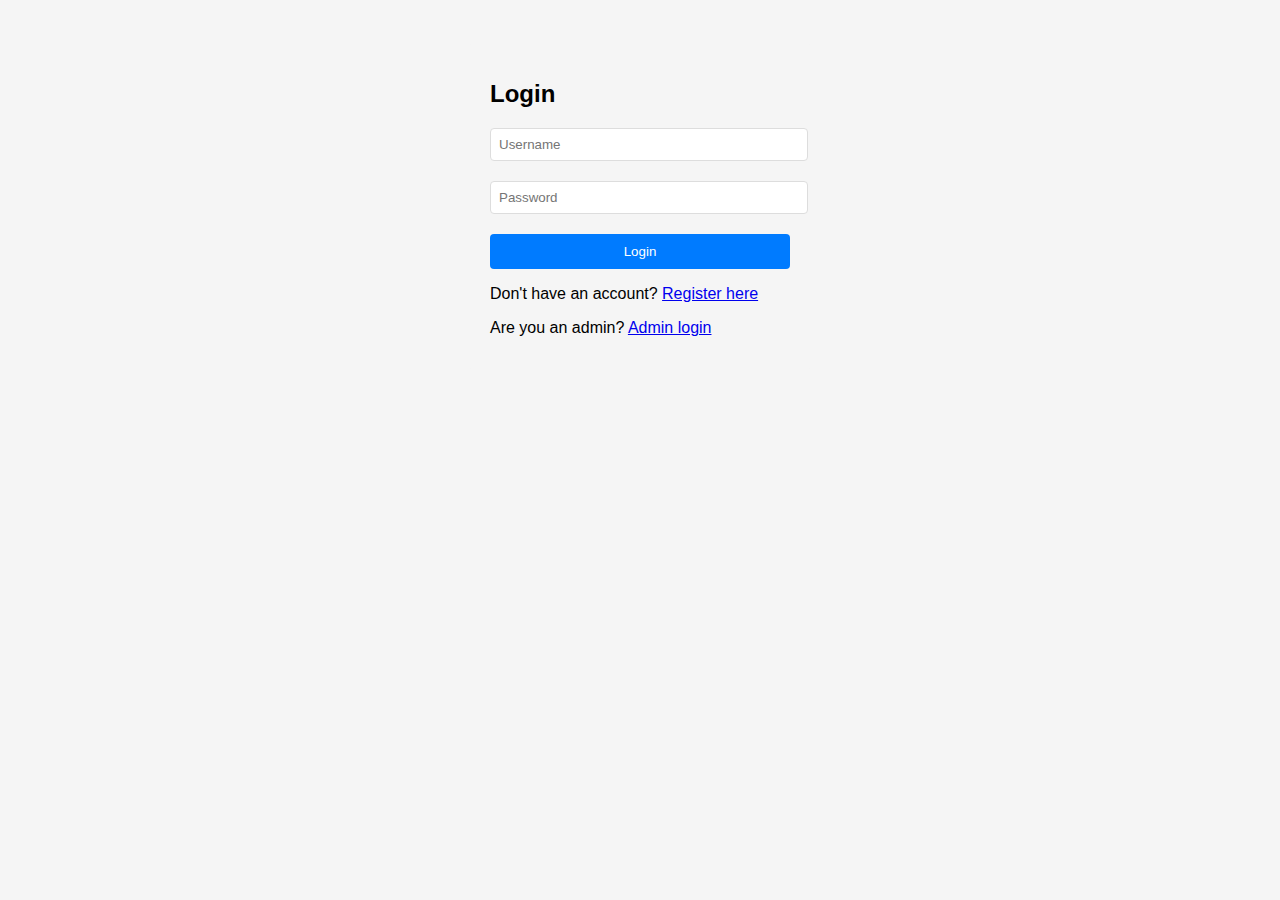
<file: frontend/index.html>
<!DOCTYPE html>
<html lang="en">
<head>
    <meta charset="UTF-8">
    <meta name="viewport" content="width=device-width, initial-scale=1.0">
    <title>Tourism Management System - Dashboard</title>
    <link rel="stylesheet" href="style.css">
</head>
<body>
    <div class="container">
        <nav class="navbar">
            <h1>Tourism Management System</h1>
            <div class="user-controls">
                <span id="userGreeting"></span>
                <button id="logoutBtn" class="btn-secondary">Logout</button>
            </div>
        </nav>
        
        <div class="main-content">
            <section class="booking-form">
                <h2>Book a Hotel</h2>
                <form id="bookingForm">
                    <div class="form-group">
                        <select id="hotelSelect" required>
                            <option value="">Select a hotel</option>
                        </select>
                    </div>
                    <div class="form-group">
                        <input type="date" id="startDate" required>
                    </div>
                    <div class="form-group">
                        <input type="date" id="endDate" required>
                    </div>
                    <button type="submit" class="btn-primary">Book Now</button>
                </form>
            </section>

            <section class="bookings-list">
                <h2>Your Bookings</h2>
                <div id="bookingsList"></div>
            </section>
        </div>
    </div>

    <div id="overlay" class="overlay" style="display: none;"></div>
    <div id="deleteDialog" class="confirmation-dialog" style="display: none;">
        <h3>Confirm Deletion</h3>
        <p>Are you sure you want to delete this booking?</p>
        <div class="dialog-buttons">
            <button id="cancelDelete" class="btn-secondary">Cancel</button>
            <button id="confirmDelete" class="btn-danger">Delete</button>
        </div>
    </div>

    <script src="js/main.js"></script>
</body>
</html>
</file>
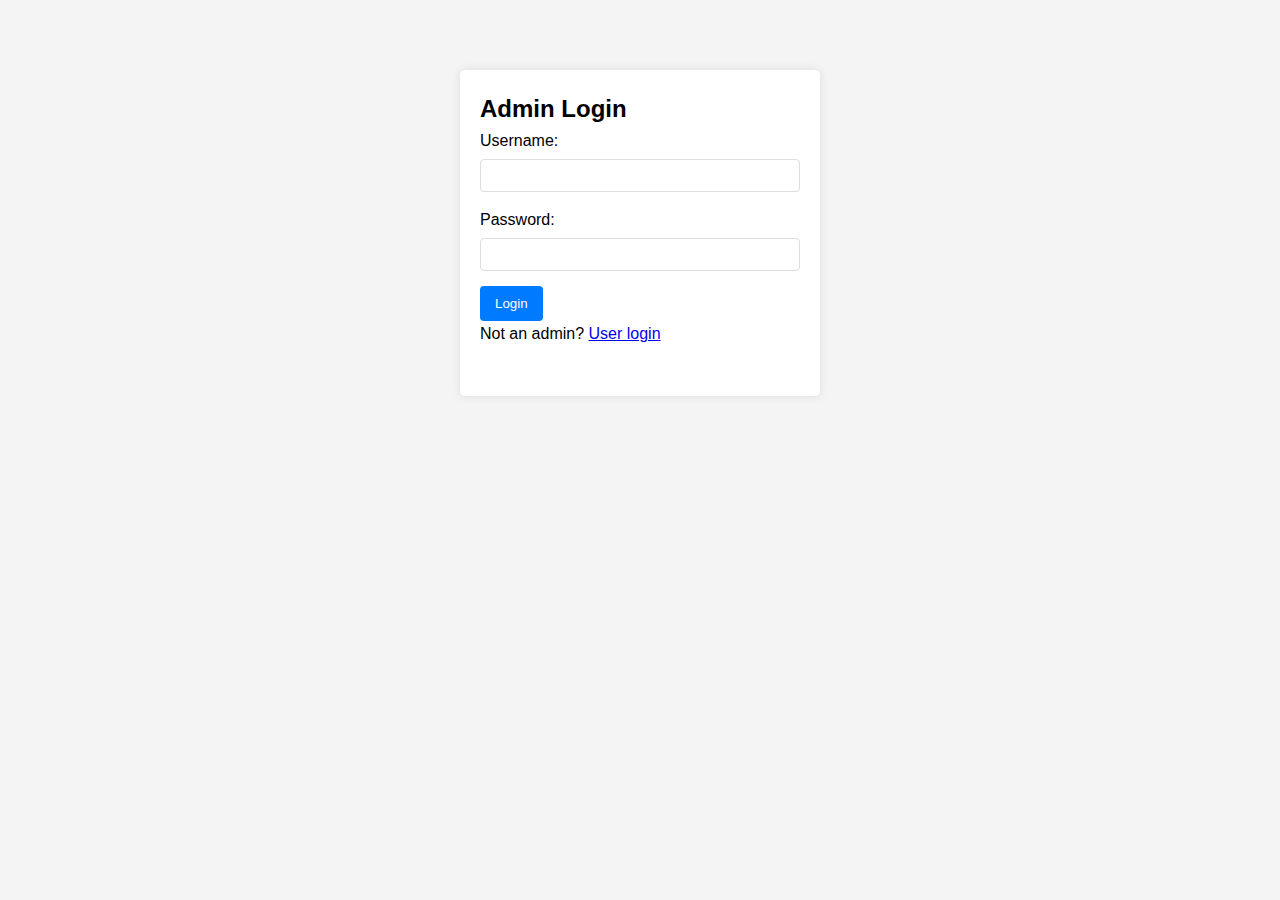
<file: admin-frontend/admin-login.html>
<!DOCTYPE html>
<html lang="en">
<head>
    <meta charset="UTF-8">
    <meta name="viewport" content="width=device-width, initial-scale=1.0">
    <title>Admin Login</title>
    <link rel="stylesheet" href="style.css">
</head>
<body>
    <div class="container">
        <div class="form-container">
            <h2>Admin Login</h2>
            <form id="adminLoginForm">
                <div class="form-group">
                    <label for="username">Username:</label>
                    <input type="text" id="username" name="username" required>
                </div>
                <div class="form-group">
                    <label for="password">Password:</label>
                    <input type="password" id="password" name="password" required>
                </div>
                <button type="submit">Login</button>
            </form>
            <div class="links">
                <p>Not an admin? <a href="/login.html">User login</a></p>
            </div>
            <div id="message" class="message"></div>
        </div>
    </div>
    <script src="js/admin-auth.js"></script>
</body>
</html>
</file>
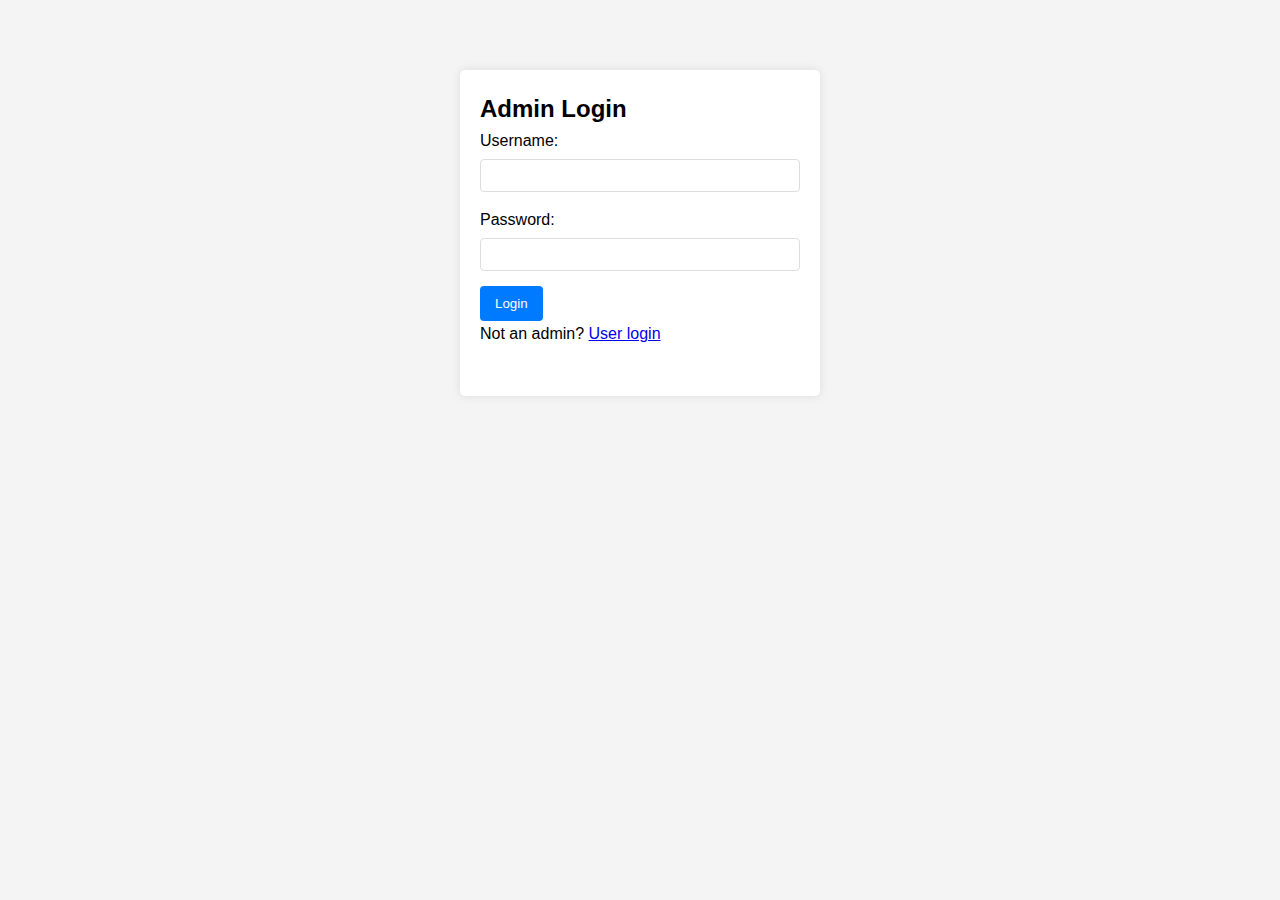
<file: admin-frontend/admin.html>
<!DOCTYPE html>
<html lang="en">
<head>
    <meta charset="UTF-8">
    <meta name="viewport" content="width=device-width, initial-scale=1.0">
    <title>Admin Dashboard</title>
    <link rel="stylesheet" href="style.css">
</head>
<body>
    <div class="admin-container">
        <header>
            <h1>Admin Dashboard</h1>
            <button id="logoutBtn">Logout</button>
        </header>

        <div class="admin-sections">
            <section class="admin-section">
                <h2>Hotels Management</h2>
                <form id="addHotelForm">
                    <div class="form-group">
                        <input type="text" id="hotelName" placeholder="Hotel Name" required>
                        <input type="number" id="hotelRating" placeholder="Rating (1-5)" min="1" max="5" required>
                        <button type="submit">Add Hotel</button>
                    </div>
                </form>
                <div id="hotelsList" class="data-list"></div>
            </section>

            <section class="admin-section">
                <h2>Users Management</h2>
                <div id="usersList" class="data-list"></div>
            </section>
        </div>

        <div id="bookingsModal" class="modal">
            <div class="modal-content">
                <span class="close">&times;</span>
                <h2>User Bookings</h2>
                <div id="userBookings"></div>
            </div>
        </div>
    </div>
    <script src="js/admin.js"></script>
</body>
</html>
</file>
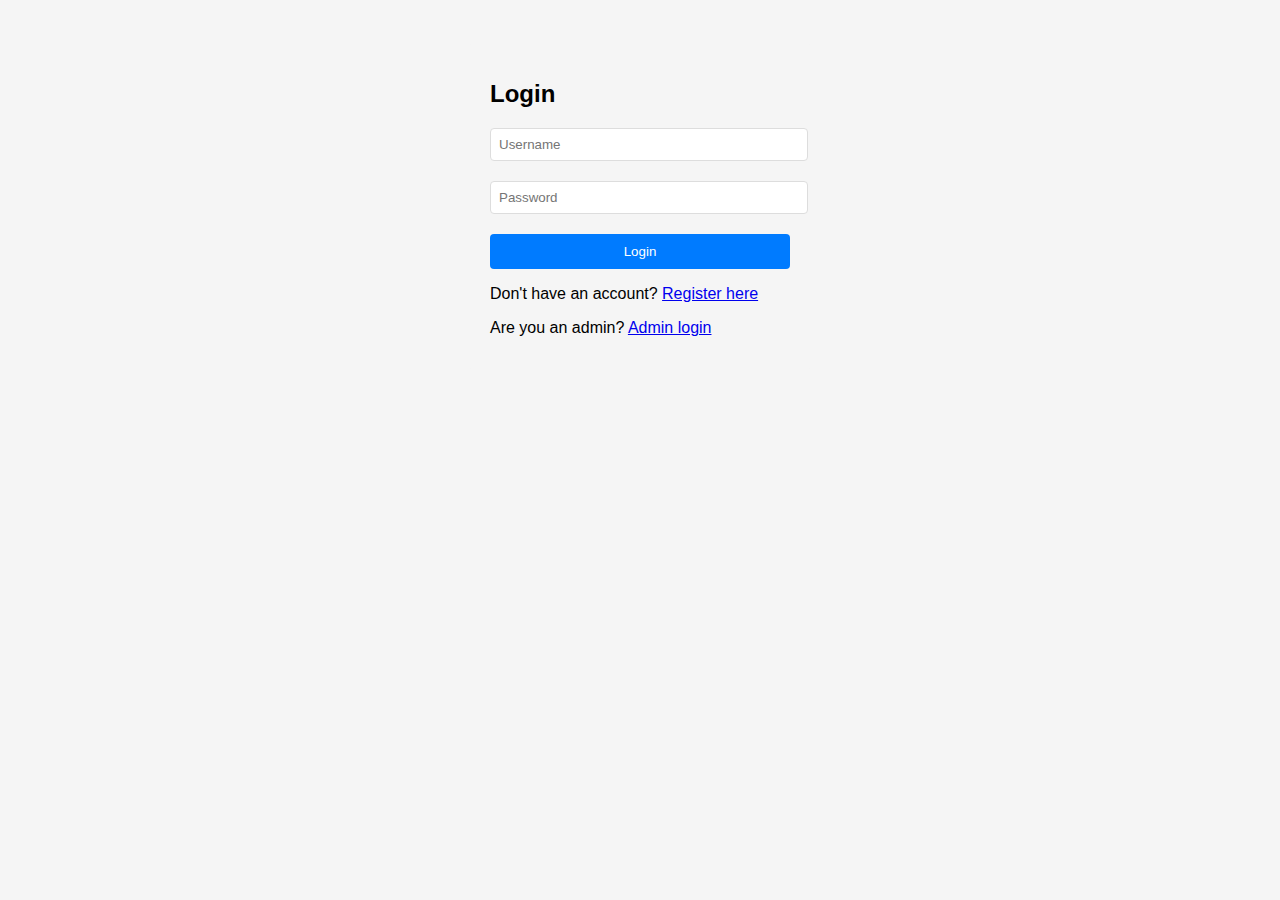
<file: frontend/login.html>
<!DOCTYPE html>
<html lang="en">
<head>
    <meta charset="UTF-8">
    <meta name="viewport" content="width=device-width, initial-scale=1.0">
    <title>Tourism Management System - Login</title>
    <link rel="stylesheet" href="style.css">
</head>
<body>
    <div class="container">
        <div class="auth-form" id="loginForm">
            <h2>Login</h2>
            <form id="loginFormContent">
                <div class="form-group">
                    <input type="text" id="loginUsername" placeholder="Username" required>
                </div>
                <div class="form-group">
                    <input type="password" id="loginPassword" placeholder="Password" required>
                </div>
                <button type="submit" class="btn-primary">Login</button>
            </form>
            <div class="links">
                <p>Don't have an account? <a href="register.html">Register here</a></p>
                <p>Are you an admin? <a href="/admin/admin-login.html">Admin login</a></p>
            </div>
        </div>
    </div>
    <script src="js/auth.js"></script>
</body>
</html>
</file>
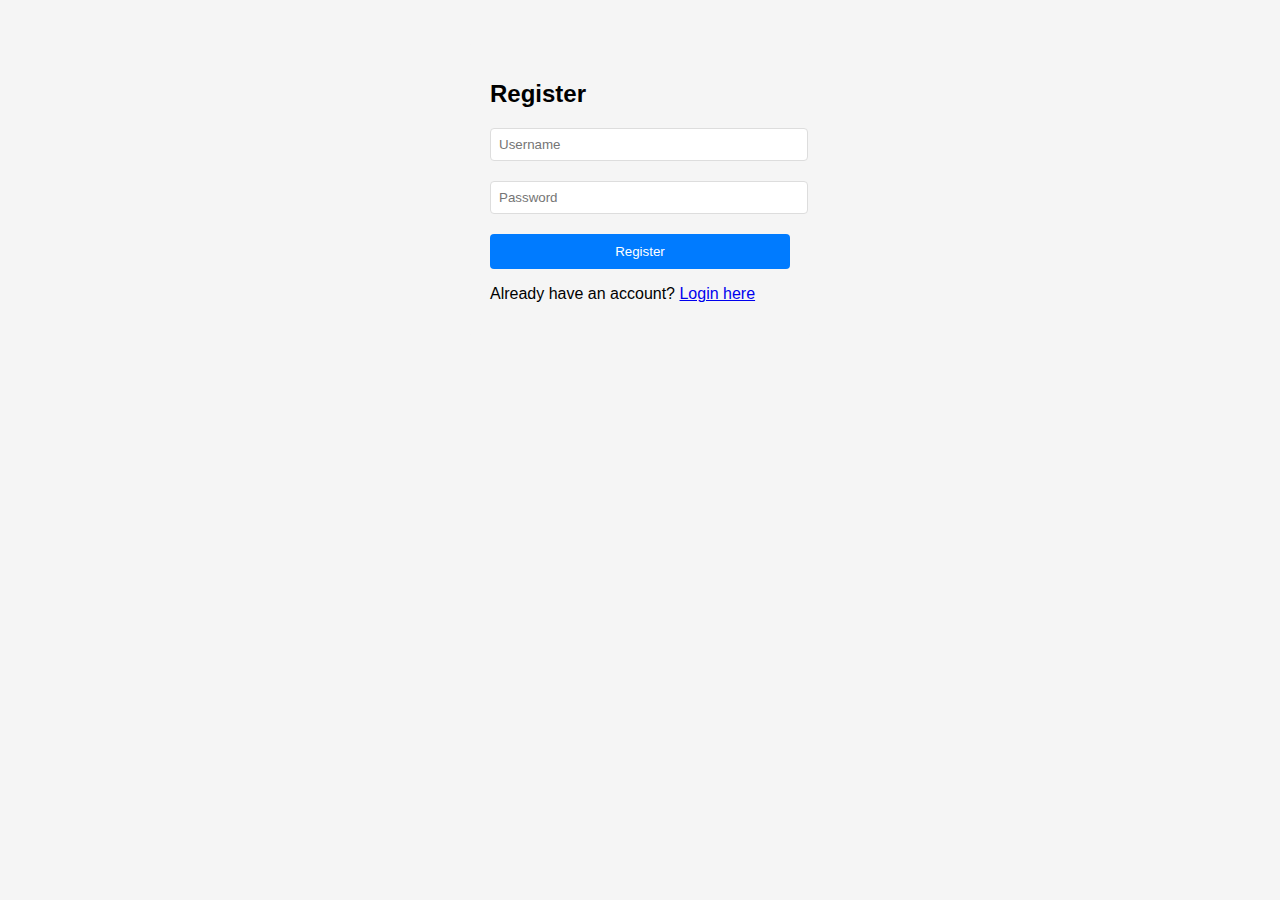
<file: frontend/register.html>
<!DOCTYPE html>
<html lang="en">
<head>
    <meta charset="UTF-8">
    <meta name="viewport" content="width=device-width, initial-scale=1.0">
    <title>Tourism Management System - Register</title>
    <link rel="stylesheet" href="style.css">
</head>
<body>
    <div class="container">
        <div class="auth-form" id="registerForm">
            <h2>Register</h2>
            <form id="registerFormContent">
                <div class="form-group">
                    <input type="text" id="registerUsername" placeholder="Username" required>
                </div>
                <div class="form-group">
                    <input type="password" id="registerPassword" placeholder="Password" required>
                </div>
                <button type="submit" class="btn-primary">Register</button>
            </form>
            <p class="auth-switch">
                Already have an account? <a href="login.html">Login here</a>
            </p>
        </div>
    </div>
    <script src="js/auth.js"></script>
</body>
</html>
</file>
<file: frontend/style.css>
body {
    font-family: Arial, sans-serif;
    margin: 0;
    padding: 20px;
    background-color: #f5f5f5;
}

.container {
    max-width: 1200px;
    margin: 0 auto;
}

.commit-form, .branch-form {
    background-color: white;
    padding: 20px;
    border-radius: 5px;
    margin-bottom: 20px;
}

form {
    display: flex;
    flex-direction: column;
    gap: 10px;
}

input, textarea {
    padding: 10px;
    border: 1px solid #ddd;
    border-radius: 4px;
}

textarea {
    height: 200px;
}

button {
    padding: 10px;
    background-color: #007bff;
    color: white;
    border: none;
    border-radius: 4px;
    cursor: pointer;
}

button:hover {
    background-color: #0056b3;
}

.delete-btn {
    background-color: #dc3545;
}

.delete-btn:hover {
    background-color: #c82333;
}

.commit {
    background-color: white;
    padding: 20px;
    margin-bottom: 10px;
    border-radius: 5px;
    position: relative;
}

.commit pre {
    background-color: #f8f9fa;
    padding: 10px;
    border-radius: 4px;
}

.timestamp {
    color: #666;
    font-size: 0.9em;
}

.commit-header {
    display: flex;
    justify-content: space-between;
    align-items: center;
}

.confirmation-dialog {
    position: fixed;
    top: 50%;
    left: 50%;
    transform: translate(-50%, -50%);
    background: white;
    padding: 20px;
    border-radius: 5px;
    box-shadow: 0 0 10px rgba(0,0,0,0.3);
    display: none;
}

.confirmation-dialog.show {
    display: block;
}

.dialog-buttons {
    display: flex;
    justify-content: space-between;
    margin-top: 20px;
}

.overlay {
    position: fixed;
    top: 0;
    left: 0;
    right: 0;
    bottom: 0;
    background: rgba(0,0,0,0.5);
    display: none;
}

.overlay.show {
    display: block;
}

.login-form{
    margin-bottom: 20px;
    background-color: white;
    padding:20px;
    border-radius: 5px;
}
.login-form {
    max-width: 300px;
    margin: 20px auto;
    padding: 20px;
    background-color: #f5f5f5;
    border-radius: 5px;
}

.login-form input {
    width: 100%;
    padding: 8px;
    margin-bottom: 10px;
    border: 1px solid #ddd;
    border-radius: 4px;
}

.login-form button {
    width: 100%;
    padding: 10px;
    background-color: #2303f3;
    color: white;
    border: none;
    border-radius: 4px;
    cursor: pointer;
}

.login-form button:hover {
    background-color: #0855d9;
}

.author {
    color: #666;
    font-size: 0.9em;
    margin-right: 10px;
}

.commit-header {
    display: flex;
    justify-content: space-between;
    align-items: center;
    margin-bottom: 10px;
}

.auth-toggle {
    text-align: center;
    margin-bottom: 20px;
}

.auth-toggle button {
    margin: 0 10px;
    padding: 8px 16px;
    background-color: #007bff;
    color: white;
    border: none;
    border-radius: 4px;
    cursor: pointer;
}

.auth-toggle button:hover {
    background-color: #0056b3;
}

.auth-form {
    max-width: 300px;
    margin: 20px auto;
    padding: 20px;
    background-color: #f5f5f5;
    border-radius: 5px;
}

.auth-form input {
    width: 100%;
    padding: 8px;
    margin-bottom: 10px;
    border: 1px solid #ddd;
    border-radius: 4px;
}
</file>
<file: admin-frontend/style.css>
/* General Styles */
* {
    margin: 0;
    padding: 0;
    box-sizing: border-box;
}

body {
    font-family: Arial, sans-serif;
    background-color: #f4f4f4;
    line-height: 1.6;
}

.container {
    max-width: 400px;
    margin: 50px auto;
    padding: 20px;
}

.admin-container {
    max-width: 1200px;
    margin: 0 auto;
    padding: 20px;
}

/* Forms */
.form-container {
    background: white;
    padding: 20px;
    border-radius: 5px;
    box-shadow: 0 0 10px rgba(0,0,0,0.1);
}

.form-group {
    margin-bottom: 15px;
}

.form-group label {
    display: block;
    margin-bottom: 5px;
}

input {
    width: 100%;
    padding: 8px;
    border: 1px solid #ddd;
    border-radius: 4px;
}

button {
    background: #007bff;
    color: white;
    padding: 10px 15px;
    border: none;
    border-radius: 4px;
    cursor: pointer;
}

button:hover {
    background: #0056b3;
}

/* Admin Dashboard */
header {
    display: flex;
    justify-content: space-between;
    align-items: center;
    margin-bottom: 20px;
}

.admin-sections {
    display: grid;
    grid-template-columns: repeat(auto-fit, minmax(300px, 1fr));
    gap: 20px;
}

.admin-section {
    background: white;
    padding: 20px;
    border-radius: 5px;
    box-shadow: 0 0 10px rgba(0,0,0,0.1);
}

.data-list {
    margin-top: 20px;
}

.data-item {
    background: #f9f9f9;
    padding: 10px;
    margin-bottom: 10px;
    border-radius: 4px;
    display: flex;
    justify-content: space-between;
    align-items: center;
}

/* Modal */
.modal {
    display: none;
    position: fixed;
    top: 0;
    left: 0;
    width: 100%;
    height: 100%;
    background: rgba(0,0,0,0.5);
}

.modal-content {
    background: white;
    margin: 15% auto;
    padding: 20px;
    width: 70%;
    max-width: 700px;
    border-radius: 5px;
    position: relative;
}

.close {
    position: absolute;
    right: 20px;
    top: 10px;
    font-size: 28px;
    cursor: pointer;
}

/* Messages */
.message {
    padding: 10px;
    margin-top: 10px;
    border-radius: 4px;
}

.success {
    background: #d4edda;
    color: #155724;
}

.error {
    background: #f8d7da;
    color: #721c24;
}
</file>
